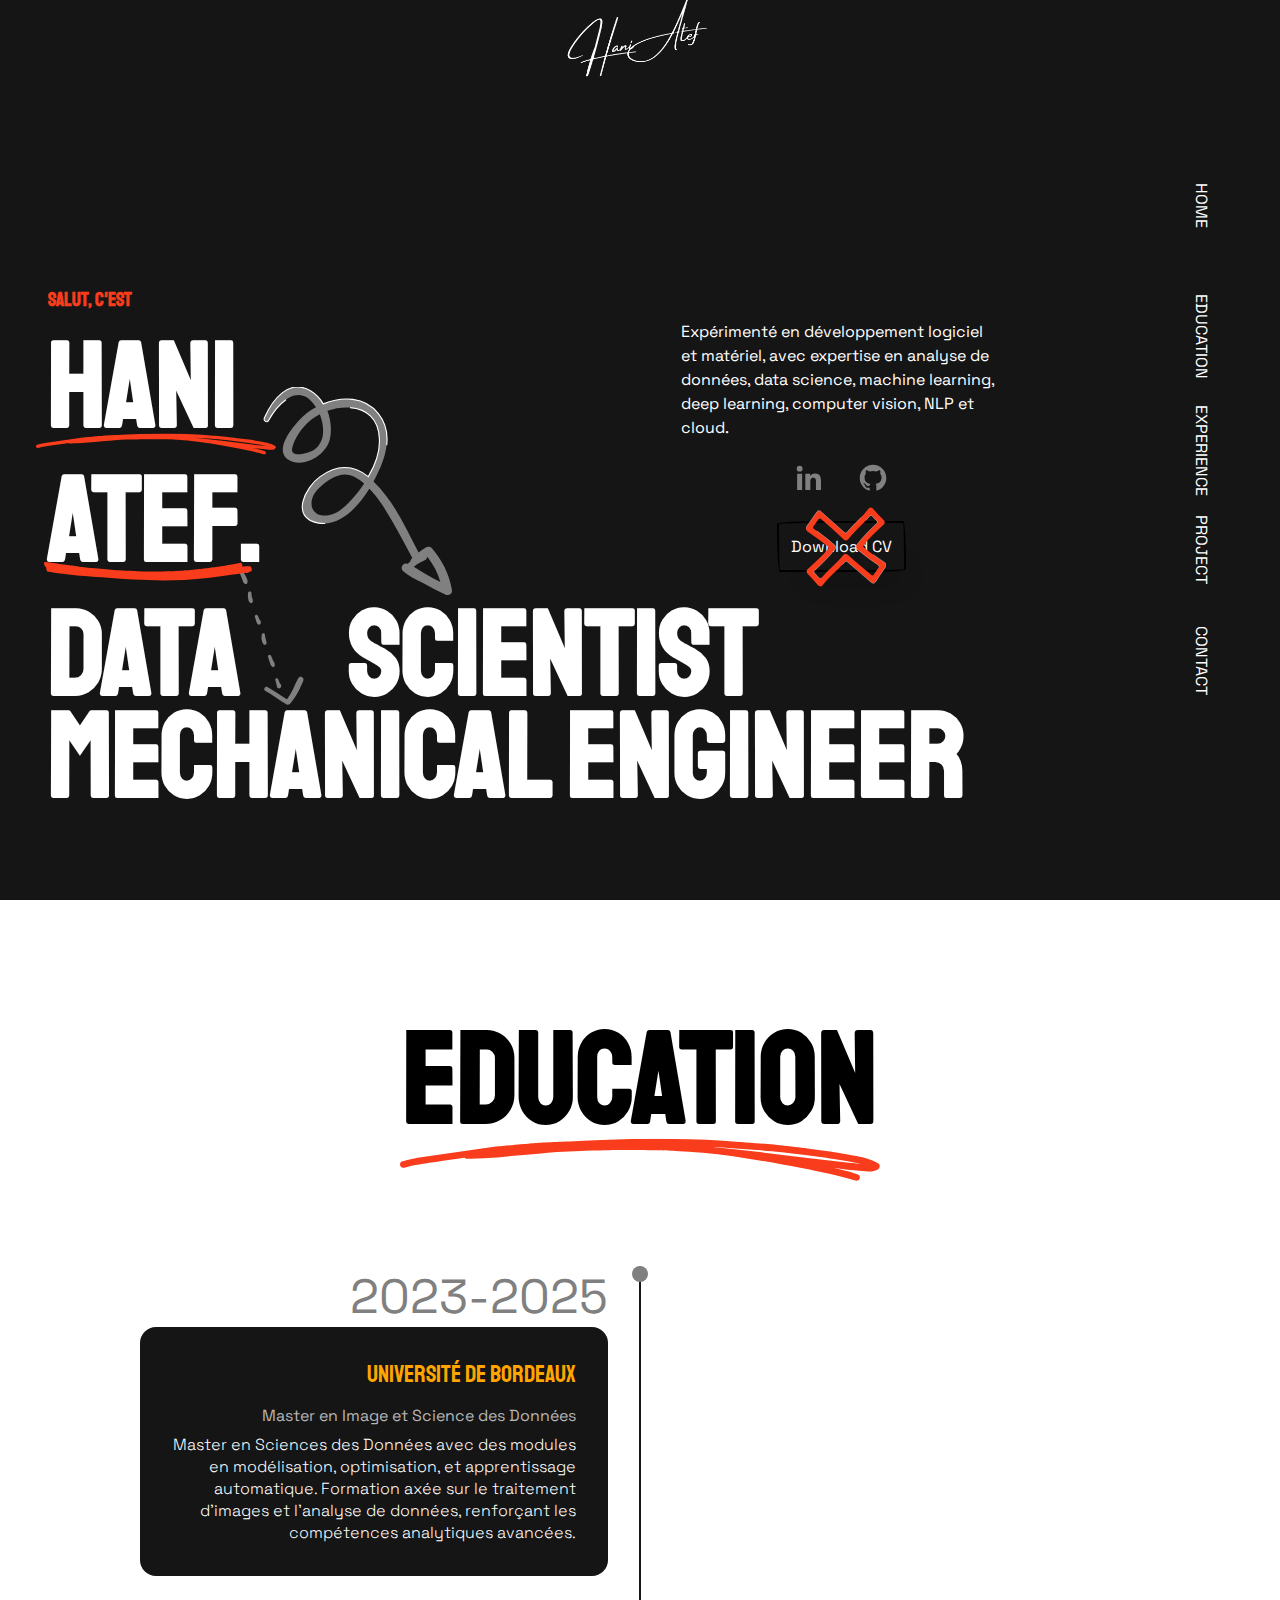
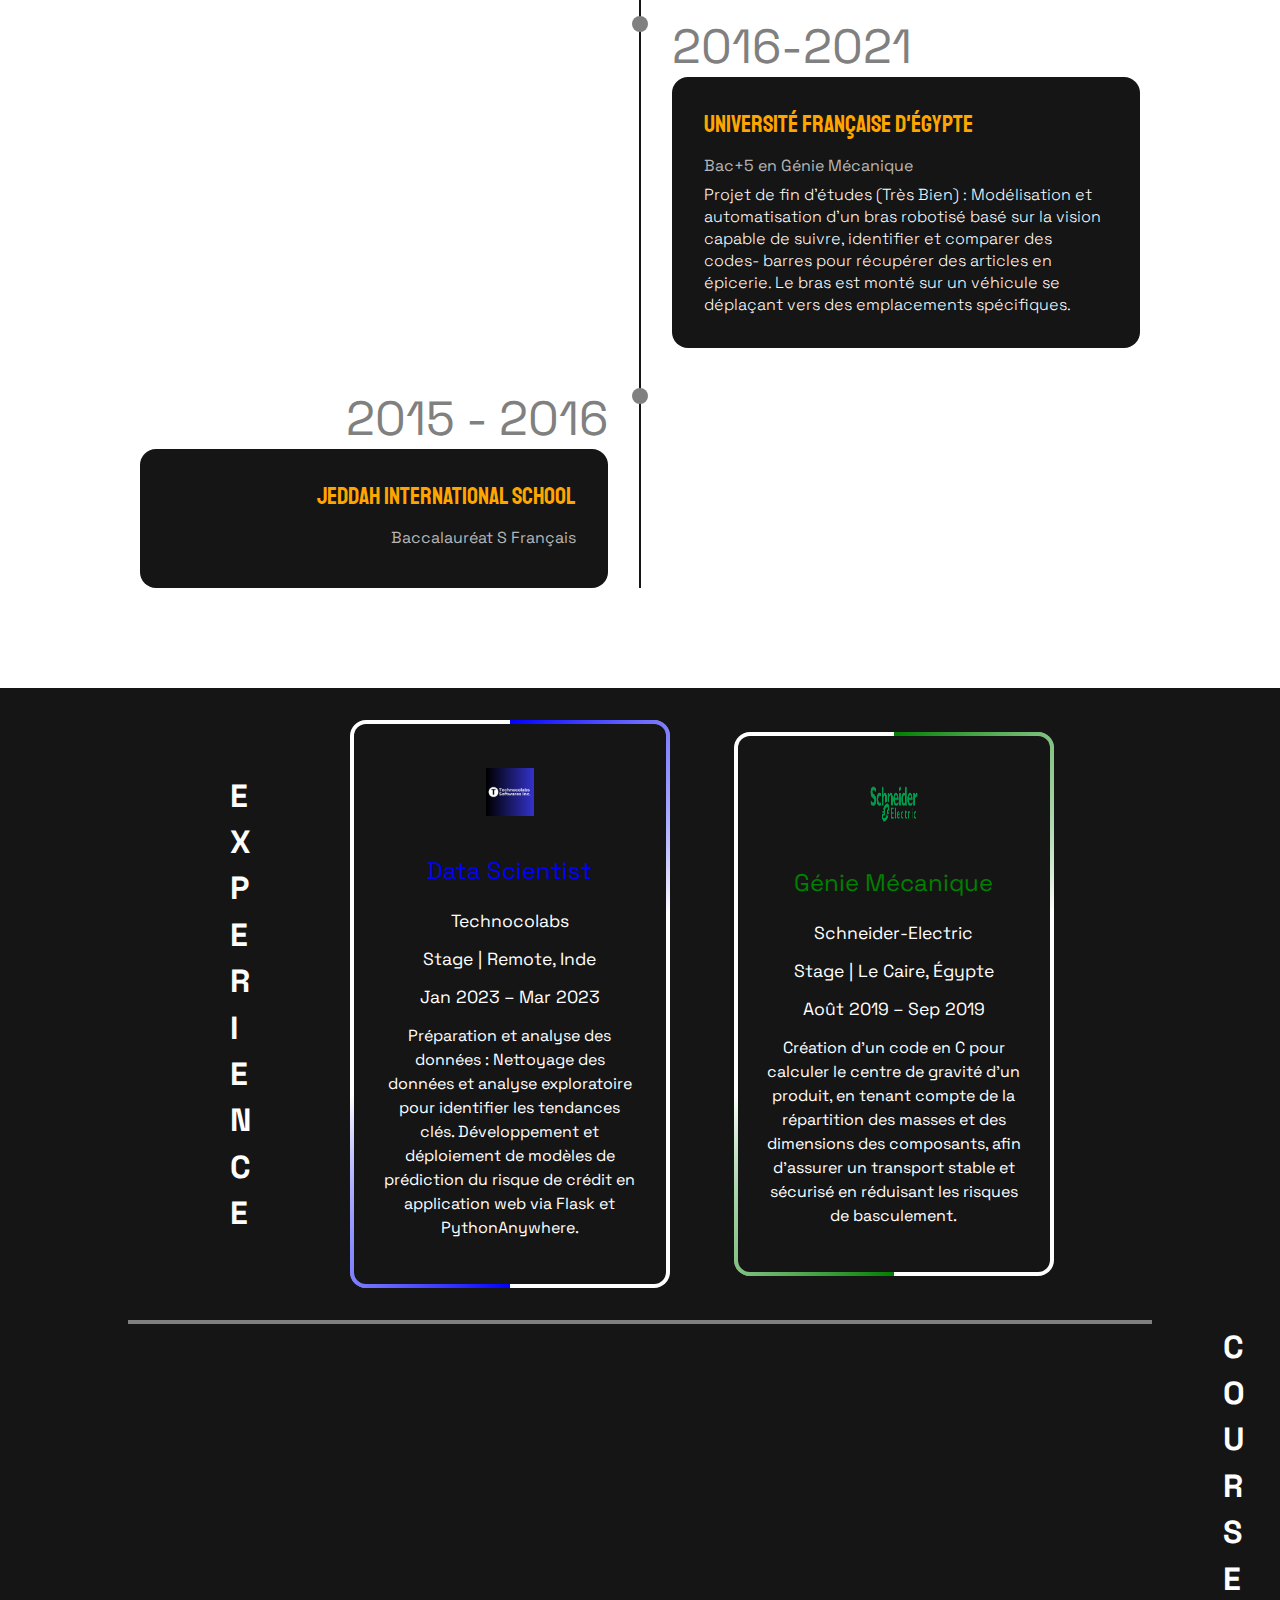
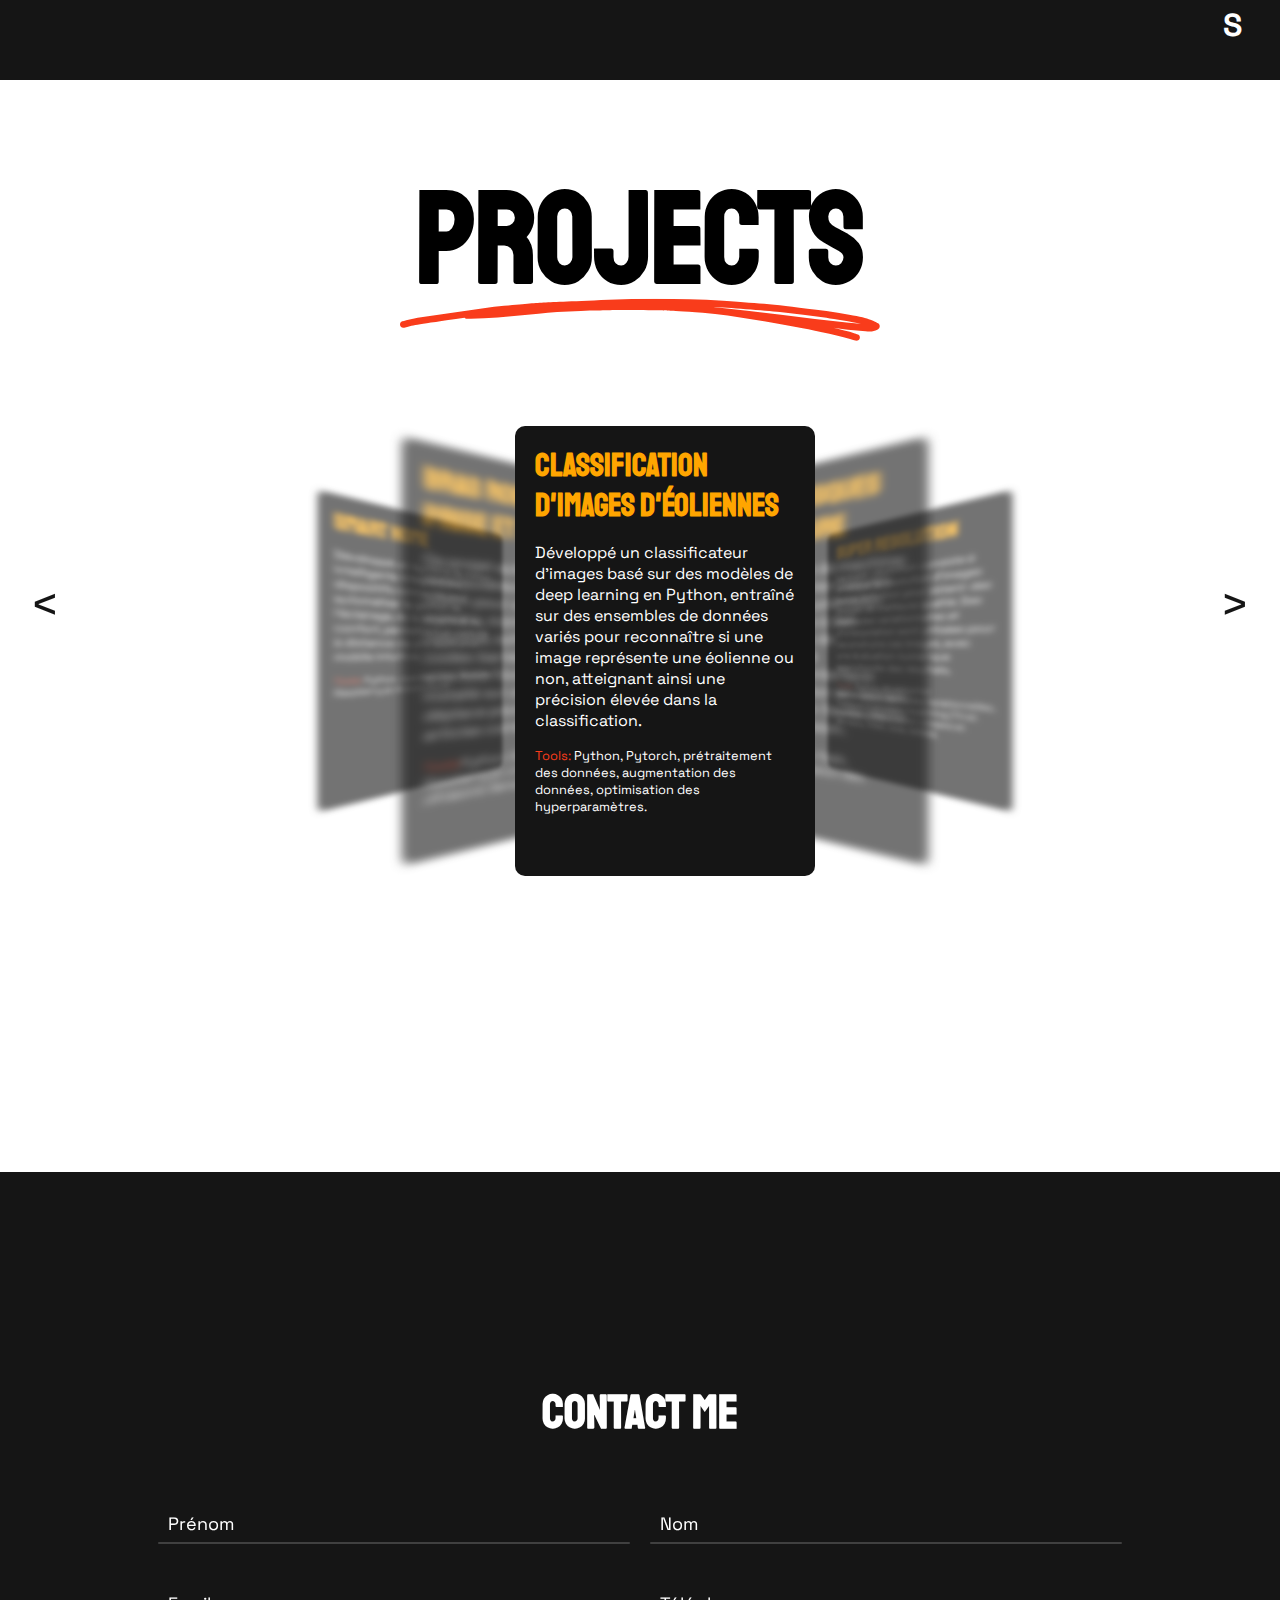
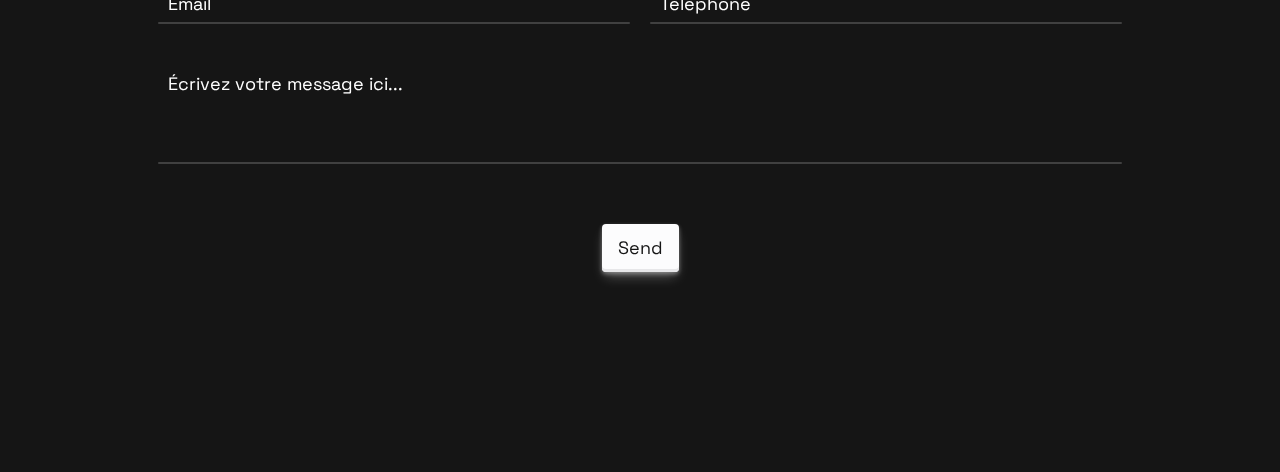
<file: index.html>
<!DOCTYPE html>
<html lang="en">
<head>
    <meta charset="UTF-8">
    <meta name="viewport" content="width=device-width, initial-scale=1.0">
    <title>Hani Atef</title>
    <link rel="stylesheet" href="style.css">
    <link rel="preconnect" href="https://fonts.googleapis.com">
    <link rel="preconnect" href="https://fonts.gstatic.com" crossorigin>
    <link rel="stylesheet" href="https://cdn.jsdelivr.net/npm/swiper@11/swiper-bundle.min.css" />
    <link href="https://fonts.googleapis.com/css2?family=Space+Grotesk:wght@700&family=Staatliches&display=swap" rel="stylesheet">
</head>
<body>
    <section class="landing_page" id="home">
        <img src="assets/file.png" alt="Logo" class="logo">
        <div class="left-titles">
            <!-- <h1 class="title">Hani</h1> -->
            <h3 class="salut">Salut, C'est</h3>
            <div class="content-wrapper">
                <div class="name-container">
                    <h1 class="title_name" id="test">
                        Hani
                        <svg class="arrow" version="1.1" id="Capa_1" xmlns="http://www.w3.org/2000/svg" xmlns:xlink="http://www.w3.org/1999/xlink" 
                            width="800px" height="800px" viewBox="0 0 367.339 367.34"
                            xml:space="preserve">
                        <g>
                            <path d="M337.591,0.932c-13.464,6.12-26.315,12.852-39.168,20.196c-11.628,6.12-25.704,12.24-35.496,21.42
                                c-5.508,4.896,0,15.3,7.344,12.852c0,0,0.612,0,0.612-0.612c1.836,1.224,3.061,2.448,4.896,4.284c0,0.612,0.611,1.836,0.611,2.448
                                c0.612,1.224,1.836,2.448,3.061,3.672c-17.748,33.048-34.272,66.096-55.08,96.696c-6.12,9.18-12.853,17.748-20.808,25.704
                                c-19.584-31.212-51.409-67.32-89.965-60.588c-50.796,9.18-23.256,63.647,3.06,82.008c31.212,22.644,58.14,21.42,85.068,0
                                c12.24,20.808,20.809,44.063,19.584,66.708c-1.836,54.468-50.796,63.647-91.8,49.571c6.12-15.912,7.956-34.271,4.284-50.184
                                c-6.12-28.764-50.184-54.468-75.888-34.272c-25.092,20.196,22.032,71.604,37.332,82.009c4.284,3.06,9.18,6.119,14.076,8.567
                                c-0.612,0.612-0.612,1.225-1.224,1.836c-28.152,44.064-65.484,6.12-82.62-25.092c-2.448-4.896-9.18-0.612-7.344,4.284
                                c14.076,32.436,42.84,70.38,81.396,48.348c9.18-5.508,17.136-13.464,22.644-23.256c33.66,13.464,72.829,13.464,97.308-17.136
                                c29.376-36.72,11.017-84.456-8.567-119.952c0.611-0.612,0.611-0.612,1.224-1.224c34.884-33.66,56.304-81.396,78.336-124.236
                                c4.284,3.06,9.181,6.12,13.464,9.18c3.061,1.836,7.345,1.224,9.792-1.224c17.748-20.808,31.212-45.9,35.496-73.44
                                C351.055,2.768,344.324-2.128,337.591,0.932z M178.471,207.787c-23.256,13.464-46.512-3.06-63.648-18.972
                                c-22.644-20.808-16.524-54.468,18.36-47.735c17.748,3.672,31.824,19.584,43.452,32.436c6.12,6.732,12.241,14.687,17.749,23.255
                                C189.488,201.056,183.979,204.728,178.471,207.787z M116.047,319.171C116.047,319.171,115.435,319.171,116.047,319.171
                                c-16.524-8.567-28.764-20.808-38.556-36.107c-4.284-6.732-7.956-14.076-9.792-22.032c-6.12-20.808,26.928-10.404,35.496-6.12
                                C126.451,267.764,124.615,297.14,116.047,319.171z M306.379,67.028c-0.612,0-0.612-0.612-1.224-0.612
                                c0-1.836-1.225-3.672-3.672-4.896c-4.284-1.836-8.568-4.284-12.853-6.732c-1.836-1.224-5.508-4.896-5.508-3.672
                                c0-0.612-0.612-1.224-1.224-1.224c6.731-3.672,13.464-8.568,20.195-12.24c8.568-4.896,17.748-9.792,26.929-14.688
                                C324.74,38.264,316.784,53.564,306.379,67.028z"/>
                        </g>
                        </svg>

                        <svg class='underline' xmlns='http://www.w3.org/2000/svg' viewBox='0 0 1418 125' fill='#000'><path d='M1412.29 72.17c-11.04-5.78-20.07-14.33-85.46-25.24-22.37-3.63-44.69-7.56-67.07-11.04-167.11-22.06-181.65-21.24-304.94-30.56C888.78 1.39 822.57 1.1 756.44 0c-46.63-.11-93.27 1.56-139.89 2.5C365.5 13.55 452.86 7.68 277.94 23.15 202.57 33.32 127.38 45.01 52.07 55.69c-11.23 2.41-22.63 4.17-33.71 7.22C6.1 66.33 5.64 66.19 3.89 67.79c-7.99 5.78-2.98 20.14 8.72 17.5 33.99-9.47 32.28-8.57 178.06-29.66 4.26 4.48 7.29 3.38 18.42 3.11 13.19-.32 26.38-.53 39.56-1.12 53.51-3.81 106.88-9.62 160.36-13.95 18.41-1.3 36.8-3.12 55.21-4.7 23.21-1.16 46.43-2.29 69.65-3.4 120.28-2.16 85.46-3.13 234.65-1.52 23.42.99 1.57-.18 125.72 6.9 96.61 8.88 200.92 27.94 295.42 46.12 40.87 7.91 116.67 23.2 156.31 36.78 3.81 1.05 8.28-.27 10.51-3.58 3.17-3.72 2.66-9.7-.78-13.13-3.25-3.12-8.14-3.44-12.18-5.08-17.89-5.85-44.19-12.09-63.67-16.56l26.16 3.28c23.02 3.13 46.28 3.92 69.34 6.75 10.8.96 25.43 1.81 34.34-4.39 2.26-1.54 4.86-2.75 6.21-5.27 2.76-4.59 1.13-11.06-3.59-13.68ZM925.4 23.77c37.64 1.4 153.99 10.85 196.64 14.94 45.95 5.51 91.89 11.03 137.76 17.19 24.25 4.77 74.13 11.21 101.72 18.14-11.87-1.15-23.77-1.97-35.65-3.06-133.46-15.9-266.8-33.02-400.47-47.21Z'></path></svg>
                    </h1>
                    <h1 class="title_name" id="test">
                        Atef.
                        <svg class="arrow2" version="1.1" id="Capa_1" xmlns="http://www.w3.org/2000/svg" xmlns:xlink="http://www.w3.org/1999/xlink" 
                        width="800px" height="800px" viewBox="0 0 339.193 339.193"
                        xml:space="preserve">
                        <g>
                            <g>
                                <path d="M170.71,303.132c-1.836-2.448-4.896-2.448-6.732,0c-3.06,3.672-1.836,7.956-1.836,12.853
                                    c0,6.12-0.612,12.239-1.836,18.359c-1.224,4.896,6.12,6.732,7.956,2.448c1.837-4.896,3.061-10.404,3.673-15.912
                                    C172.547,314.76,174.383,308.028,170.71,303.132z"/>
                                <path d="M171.322,277.428c-1.224-3.672-1.836-6.731-2.449-10.403c0-1.836,0.612-3.672,0-5.509
                                    c-0.612-1.836-0.612-3.06-1.835-4.896c-1.224-2.448-5.508-2.448-6.732,0c-1.836,4.284-1.836,7.344-0.612,11.628
                                    s1.836,7.956,4.284,12.24C166.426,284.16,172.547,281.712,171.322,277.428z"/>
                                <path d="M167.038,202.152c-1.224-1.836-4.284-1.836-6.12,0c-2.448,3.06-1.836,5.508-1.836,9.18s0.612,6.732,0.612,10.404
                                    c0.612,4.896,7.344,4.896,7.344,0c0-3.061,0.612-6.12,0.612-9.181C168.874,208.884,170.099,205.824,167.038,202.152z"/>
                                <path d="M167.65,174.612c-2.448-6.732-1.224-13.464-3.06-20.196c-1.224-3.672-6.732-3.672-7.956,0
                                    c-2.448,7.344,0,15.912,4.284,22.645C162.754,180.732,168.874,178.284,167.65,174.612z"/>
                                <path d="M163.366,96.276c-1.224-1.224-3.672-1.224-4.896,0c-3.672,3.672-2.448,8.568-2.448,13.464c0,4.284,0,9.18,0.612,13.464
                                    c0.612,3.672,6.732,3.672,7.344,0c0.612-4.284,0.612-7.956,0.612-12.24C165.814,106.068,167.038,100.56,163.366,96.276z"/>
                                <path d="M157.246,43.644c-3.672,0-6.12,3.672-4.896,6.732c1.224,4.896,1.224,11.016,1.836,15.912c0.612,3.06,6.12,3.06,6.732,0
                                    c0.612-5.508,0-11.016,1.836-15.912C163.366,47.316,160.918,43.644,157.246,43.644z"/>
                                <path d="M215.387,41.196c-14.076-15.3-29.376-30.6-48.349-40.392c-2.448-1.224-5.508-1.224-7.344,1.224
                                    c-12.852,15.3-22.644,32.436-36.108,47.124c-4.896,4.896,3.06,12.24,7.344,7.344c12.24-13.464,21.42-29.376,33.66-42.84
                                    c15.912,9.792,26.929,23.868,41.005,36.72C212.326,56.496,220.895,47.316,215.387,41.196z"/>
                            </g>
                        </g>
                        </svg>
                    
                        <svg class= 'underline2' xmlns='http://www.w3.org/2000/svg' viewBox='0 0 1576 141' fill='#000'><path d='M153.58 20.56c54.61 7.77 11.57 2.06 114.89 15.59 13.33 1.74 90.26 10.48 91.36 10.58 134.57 12.96 190.69 18.5 388.54 25.15 129.22 1.29 93.08 1.1 154.55.57 81.39-.71 59.62-.04 125.55-4.57 63.95-4.4 45.79-3.03 63.95-4.82 122.74-12.1 74.45-6.7 196.81-22.16.11-.01 87.68-12.88 144.71-23.82l59.43-11.39c1.85-.35 3.34 1.62 4.26 2.89 5.62 7.81 7.57 23.36 5.18 27.51 24.07-1.73 36.84-3.04 53.78-2.26 2.94.14 5.88.72 8.79 1.14 7.63 2.7 13.25 29.31 8.37 33.57a11.5 11.5 0 0 1-6.34 3.04 61.01 61.01 0 0 1-21.5 10.23c-4.78 1.12-7.26 1.09-26.8 2.32-26.15 1.64-20.08 2.59-70.36 10.41-124.17 19.35-260.96 36.26-386.48 42.12-203.77 9.49-418.63-.99-621.76-19.77C188.84 102.05 36.15 75.18 30.07 74.7a10.51 10.51 0 0 1-4.75-1.64c-1.91-1.23-3.06-3.52-4.14-5.42-5.56-9.8-6.47-22.79-4.73-27.16-2.45-1.29-4.88-2.65-7.33-3.91C4.2 34.06-2.72 12.7 1.11 4.47c.85-1.32 1.61-2.4 2.71-3.52C4.57.19 5.83 0 6.95 0c7.42 0 128.62 17.94 146.63 20.56Z'></path></svg>
                    </h1>
                </div>

                <!-- New section with paragraph, button, and icons -->
                <div class="additional-info">
                    <p class="description">
                        Expérimenté en développement logiciel et matériel, avec expertise en analyse de données, data science, machine learning, deep learning, computer vision, NLP et cloud.
                    <div class="social-icons">
                        <a href="https://www.linkedin.com/in/hani-atef/" target="_blank" class="social-icon">
                            <svg class="icon" xmlns="http://www.w3.org/2000/svg" width="24" height="24" viewBox="0 0 24 24"><circle cx="4.983" cy="5.009" r="2.188"/><path d="M9.237 8.855v12.139h3.769v-6.003c0-1.584.298-3.118 2.262-3.118 1.937 0 1.961 1.811 1.961 3.218v5.904H21v-6.657c0-3.27-.704-5.783-4.526-5.783-1.835 0-3.065 1.007-3.568 1.96h-.051v-1.66H9.237zm-6.142 0H6.87v12.139H3.095z"/></svg>
                        </a>
                        <a href="https://github.com/HaniiAtef" target="_blank" class="social-icon">
                            <svg class = 'icon' xmlns="http://www.w3.org/2000/svg" width="24" height="24" viewBox="0 0 24 24"><path fill-rule="evenodd" clip-rule="evenodd" d="M12.026 2c-5.509 0-9.974 4.465-9.974 9.974 0 4.406 2.857 8.145 6.821 9.465.499.09.679-.217.679-.481 0-.237-.008-.865-.011-1.696-2.775.602-3.361-1.338-3.361-1.338-.452-1.152-1.107-1.459-1.107-1.459-.905-.619.069-.605.069-.605 1.002.07 1.527 1.028 1.527 1.028.89 1.524 2.336 1.084 2.902.829.091-.645.351-1.085.635-1.334-2.214-.251-4.542-1.107-4.542-4.93 0-1.087.389-1.979 1.024-2.675-.101-.253-.446-1.268.099-2.64 0 0 .837-.269 2.742 1.021a9.582 9.582 0 0 1 2.496-.336 9.554 9.554 0 0 1 2.496.336c1.906-1.291 2.742-1.021 2.742-1.021.545 1.372.203 2.387.099 2.64.64.696 1.024 1.587 1.024 2.675 0 3.833-2.33 4.675-4.552 4.922.355.308.675.916.675 1.846 0 1.334-.012 2.41-.012 2.737 0 .267.178.577.687.479C19.146 20.115 22 16.379 22 11.974 22 6.465 17.535 2 12.026 2z"/></svg>
                        </a>
                    </div>
                    <button class="cv-btn" onclick= "downloadCV()">Download CV
                        <svg class="cross_btn" version="1.1" id="Capa_1" xmlns="http://www.w3.org/2000/svg" xmlns:xlink="http://www.w3.org/1999/xlink" 
                            width="800px" height="800px" viewBox="0 0 465.519 465.519"
                            xml:space="preserve">
                        <g>
                            <g>
                                <path d="M455.175,69.675c-23.979-19.573-46.104-40.883-68.771-61.703c-6.159-5.657-13.67-5.527-19.474-2.432
                                    c-5.062,2.702-10.496,10.59-14.335,14.866c-33.85,37.62-68.659,74.362-107.531,107.6c-4.362,3.732-11.058,3.225-14.815-1.117
                                    c-32.847-37.942-61.629-78.543-89.593-119.649c-3.776-5.548-9.456-7.571-14.97-7.196c-5.735,0.388-11.56,3.633-13.604,4.565
                                    c-1.19,0.536-2.356,1.222-3.488,2.08C84.231,25.146,58.861,42.376,33.418,59.55c-0.381,0.254-0.729,0.53-1.056,0.808
                                    c-0.562,0.477-5.553,2.968-8.501,7.896c-3.194,5.337-3.48,12.22,1.933,18.093c41.588,45.092,80.755,92,122.176,137.217
                                    c3.88,4.232,3.438,10.593-0.924,14.325c-47.642,40.775-86.709,89.402-137.9,126.832c-3.006,2.199-4.738,4.697-5.461,7.257
                                    c-1.386,4.921,1.265,11.542,2.773,14.213c0.82,1.458,1.995,2.874,3.582,4.215c23.583,19.972,45.286,41.645,67.524,62.83
                                    c6.053,5.769,13.574,5.758,19.438,2.752c5.106-2.62,10.679-10.404,14.602-14.599c34.599-37.064,70.134-73.23,109.674-105.83
                                    c4.43-3.656,11.1-3.032,14.782,1.386c32.093,38.481,60.057,79.552,87.209,121.109c3.666,5.606,9.308,7.724,14.832,7.439
                                    c5.738-0.294,11.619-3.442,13.69-4.337c1.193-0.522,2.377-1.183,3.524-2.021c24.725-18.058,50.435-34.855,76.215-51.607
                                    c0.381-0.254,0.736-0.518,1.077-0.792c0.563-0.468,5.591-2.874,8.638-7.739c3.306-5.281,3.732-12.167-1.574-18.134
                                    c-41.132-46.27-79.755-94.354-120.76-140.71c-3.809-4.302-3.347-10.771,0.965-14.566c47.438-41.792,85.787-91.612,136.699-130.242
                                    c2.966-2.25,4.651-4.778,5.316-7.346c1.29-4.94-1.498-11.514-3.057-14.165C457.988,72.395,456.79,70.996,455.175,69.675z
                                    M413.083,89.507c-46.936,40.398-84.594,89.073-133.281,127.988c-2.112,1.696-3.55,3.526-4.408,5.413
                                    c-1.609,3.542-1.812,10.191-0.726,14.035c0.594,2.118,1.747,4.215,3.564,6.221c40.771,44.772,78.633,91.658,118.165,137.339
                                    c3.763,4.342,2.925,10.396-1.869,13.543c-14.355,9.436-28.619,18.981-42.675,28.782c-4.713,3.285-11.075,2.098-14.27-2.676
                                    c-25.248-37.771-51.709-74.758-81.466-109.705c-3.723-4.372-8.557-12.558-13.299-15.797c-5.947-4.058-14.485-5.18-21.754,0.314
                                    c-46.207,34.906-86.562,75.007-125.52,116.433c-3.936,4.189-10.461,4.353-14.607,0.381c-9.478-9.095-19.009-18.144-28.764-26.994
                                    c-4.248-3.854-4.083-9.821,0.338-13.487c47.735-39.618,86.348-87.661,135.8-125.767c1.975-1.518,3.369-3.168,4.283-4.88
                                    c1.706-3.184,2.163-9.579,0.982-13.302c-0.655-2.049-1.831-4.077-3.638-5.994c-41.657-44.095-80.438-90.348-120.866-135.369
                                    c-3.839-4.273-3.115-10.336,1.627-13.576c14.16-9.666,28.224-19.438,42.071-29.467c4.654-3.369,11.04-2.298,14.32,2.417
                                    c25.994,37.351,53.189,73.905,83.647,108.359c3.801,4.306,8.788,12.393,13.581,15.554c6.022,3.968,14.594,4.951,21.754-0.66
                                    c45.503-35.66,85.051-76.424,123.176-118.484c3.859-4.253,10.385-4.545,14.604-0.646c9.658,8.945,19.383,17.837,29.311,26.525
                                    C417.496,79.793,417.445,85.757,413.083,89.507z"/>
                            </g>
                        </g>
                        </svg>
                    </button>
                </div>
            </div>
            <!-- End of new section -->
            
            <h1 class="title">Data&nbsp;&nbsp;&nbsp;&nbsp;&nbsp;&nbsp;Scientist</h1>

            <h1 class="title" id="test">
                Mechanical Engineer
                <!-- <svg class="scroll_down" version="1.1" id="Capa_1" xmlns="http://www.w3.org/2000/svg" xmlns:xlink="http://www.w3.org/1999/xlink" 
                    width="800px" height="800px" viewBox="0 0 403.963 403.963"
                    xml:space="preserve">
                <g>
                    <path d="M399.908,160.269c-31.824-15.3-64.26-28.152-89.964-52.632c-5.508-4.896-12.24-1.224-12.853,5.508
                        c-1.836,15.3-2.448,29.988-2.448,44.676c-29.375-9.18-69.155-3.06-97.308-5.508c-59.976-4.284-119.952-17.748-179.928-15.912
                        c-5.508,0-9.792,6.732-6.732,11.628c15.912,23.868,36.108,43.452,55.08,64.26c-20.196,25.093-44.064,45.9-63.648,71.604
                        c-4.284,5.508-1.836,13.464,5.508,14.076c103.428,7.956,194.616-64.872,293.76-82.009c-1.836,18.36-1.224,36.721-0.612,55.08
                        c0,6.12,7.956,9.792,12.853,5.509c33.048-33.049,63.647-67.32,89.964-105.876C404.804,167.001,402.968,162.105,399.908,160.269z
                        M23.528,282.668c17.136-20.195,35.496-40.392,48.96-63.035c3.672,0.611,7.956-3.673,5.508-7.956
                        c-14.076-20.809-31.212-39.168-46.512-59.364c47.736,0.612,94.86,9.18,142.596,14.076c43.452,4.896,89.352,7.344,133.416,8.568
                        c5.508,0,7.344-7.344,3.06-10.404c-0.611-0.612-1.224-0.612-1.836-1.224c0-12.24,0.612-24.48,1.836-36.108
                        c22.645,17.748,48.349,29.376,74.664,41.616c-21.42,29.988-45.288,57.528-70.38,83.844c-0.612-15.301-1.836-30.601-1.224-45.9
                        c0-3.672-3.061-5.508-6.12-5.508c-1.224-1.836-3.06-3.06-6.12-2.448C204.68,209.841,120.836,281.445,23.528,282.668z"/>
                </g>
                </svg> -->
            </h1>
        </div>

        <div class="right-nav">
            <nav>
                <a href="#home" class="nav-link" id="test">
                    Home
                    <!-- <svg class="cross" version="1.1" id="Capa_1" xmlns="http://www.w3.org/2000/svg" xmlns:xlink="http://www.w3.org/1999/xlink" 
                        width="800px" height="800px" viewBox="0 0 465.519 465.519"
                        xml:space="preserve">
                    <g>
                        <g>
                            <path d="M455.175,69.675c-23.979-19.573-46.104-40.883-68.771-61.703c-6.159-5.657-13.67-5.527-19.474-2.432
                                c-5.062,2.702-10.496,10.59-14.335,14.866c-33.85,37.62-68.659,74.362-107.531,107.6c-4.362,3.732-11.058,3.225-14.815-1.117
                                c-32.847-37.942-61.629-78.543-89.593-119.649c-3.776-5.548-9.456-7.571-14.97-7.196c-5.735,0.388-11.56,3.633-13.604,4.565
                                c-1.19,0.536-2.356,1.222-3.488,2.08C84.231,25.146,58.861,42.376,33.418,59.55c-0.381,0.254-0.729,0.53-1.056,0.808
                                c-0.562,0.477-5.553,2.968-8.501,7.896c-3.194,5.337-3.48,12.22,1.933,18.093c41.588,45.092,80.755,92,122.176,137.217
                                c3.88,4.232,3.438,10.593-0.924,14.325c-47.642,40.775-86.709,89.402-137.9,126.832c-3.006,2.199-4.738,4.697-5.461,7.257
                                c-1.386,4.921,1.265,11.542,2.773,14.213c0.82,1.458,1.995,2.874,3.582,4.215c23.583,19.972,45.286,41.645,67.524,62.83
                                c6.053,5.769,13.574,5.758,19.438,2.752c5.106-2.62,10.679-10.404,14.602-14.599c34.599-37.064,70.134-73.23,109.674-105.83
                                c4.43-3.656,11.1-3.032,14.782,1.386c32.093,38.481,60.057,79.552,87.209,121.109c3.666,5.606,9.308,7.724,14.832,7.439
                                c5.738-0.294,11.619-3.442,13.69-4.337c1.193-0.522,2.377-1.183,3.524-2.021c24.725-18.058,50.435-34.855,76.215-51.607
                                c0.381-0.254,0.736-0.518,1.077-0.792c0.563-0.468,5.591-2.874,8.638-7.739c3.306-5.281,3.732-12.167-1.574-18.134
                                c-41.132-46.27-79.755-94.354-120.76-140.71c-3.809-4.302-3.347-10.771,0.965-14.566c47.438-41.792,85.787-91.612,136.699-130.242
                                c2.966-2.25,4.651-4.778,5.316-7.346c1.29-4.94-1.498-11.514-3.057-14.165C457.988,72.395,456.79,70.996,455.175,69.675z
                                M413.083,89.507c-46.936,40.398-84.594,89.073-133.281,127.988c-2.112,1.696-3.55,3.526-4.408,5.413
                                c-1.609,3.542-1.812,10.191-0.726,14.035c0.594,2.118,1.747,4.215,3.564,6.221c40.771,44.772,78.633,91.658,118.165,137.339
                                c3.763,4.342,2.925,10.396-1.869,13.543c-14.355,9.436-28.619,18.981-42.675,28.782c-4.713,3.285-11.075,2.098-14.27-2.676
                                c-25.248-37.771-51.709-74.758-81.466-109.705c-3.723-4.372-8.557-12.558-13.299-15.797c-5.947-4.058-14.485-5.18-21.754,0.314
                                c-46.207,34.906-86.562,75.007-125.52,116.433c-3.936,4.189-10.461,4.353-14.607,0.381c-9.478-9.095-19.009-18.144-28.764-26.994
                                c-4.248-3.854-4.083-9.821,0.338-13.487c47.735-39.618,86.348-87.661,135.8-125.767c1.975-1.518,3.369-3.168,4.283-4.88
                                c1.706-3.184,2.163-9.579,0.982-13.302c-0.655-2.049-1.831-4.077-3.638-5.994c-41.657-44.095-80.438-90.348-120.866-135.369
                                c-3.839-4.273-3.115-10.336,1.627-13.576c14.16-9.666,28.224-19.438,42.071-29.467c4.654-3.369,11.04-2.298,14.32,2.417
                                c25.994,37.351,53.189,73.905,83.647,108.359c3.801,4.306,8.788,12.393,13.581,15.554c6.022,3.968,14.594,4.951,21.754-0.66
                                c45.503-35.66,85.051-76.424,123.176-118.484c3.859-4.253,10.385-4.545,14.604-0.646c9.658,8.945,19.383,17.837,29.311,26.525
                                C417.496,79.793,417.445,85.757,413.083,89.507z"/>
                        </g>
                    </g>
                    </svg> -->
                </a>
                <a href="#education" class="nav-link">Education</a>
                <a href="#experience" class="nav-link">Experience</a>
                <a href="#project" class="nav-link">Project</a>
                <a href="#contact" class="nav-link">Contact</a>
            </nav>
        </div>
    </section>

    <!-- EDUCATION SECTION -->

    <section class="timeline-section" id="education">
        <h1 class="edu_title">
            Education
            <svg class='underline_edu' xmlns='http://www.w3.org/2000/svg' viewBox='0 0 1418 125'><path d='M1412.29 72.17c-11.04-5.78-20.07-14.33-85.46-25.24-22.37-3.63-44.69-7.56-67.07-11.04-167.11-22.06-181.65-21.24-304.94-30.56C888.78 1.39 822.57 1.1 756.44 0c-46.63-.11-93.27 1.56-139.89 2.5C365.5 13.55 452.86 7.68 277.94 23.15 202.57 33.32 127.38 45.01 52.07 55.69c-11.23 2.41-22.63 4.17-33.71 7.22C6.1 66.33 5.64 66.19 3.89 67.79c-7.99 5.78-2.98 20.14 8.72 17.5 33.99-9.47 32.28-8.57 178.06-29.66 4.26 4.48 7.29 3.38 18.42 3.11 13.19-.32 26.38-.53 39.56-1.12 53.51-3.81 106.88-9.62 160.36-13.95 18.41-1.3 36.8-3.12 55.21-4.7 23.21-1.16 46.43-2.29 69.65-3.4 120.28-2.16 85.46-3.13 234.65-1.52 23.42.99 1.57-.18 125.72 6.9 96.61 8.88 200.92 27.94 295.42 46.12 40.87 7.91 116.67 23.2 156.31 36.78 3.81 1.05 8.28-.27 10.51-3.58 3.17-3.72 2.66-9.7-.78-13.13-3.25-3.12-8.14-3.44-12.18-5.08-17.89-5.85-44.19-12.09-63.67-16.56l26.16 3.28c23.02 3.13 46.28 3.92 69.34 6.75 10.8.96 25.43 1.81 34.34-4.39 2.26-1.54 4.86-2.75 6.21-5.27 2.76-4.59 1.13-11.06-3.59-13.68ZM925.4 23.77c37.64 1.4 153.99 10.85 196.64 14.94 45.95 5.51 91.89 11.03 137.76 17.19 24.25 4.77 74.13 11.21 101.72 18.14-11.87-1.15-23.77-1.97-35.65-3.06-133.46-15.9-266.8-33.02-400.47-47.21Z'></path></svg>
        </h1>

    
        <div class="timeline-items">

            <div class="timeline-item">
                <div class="timeline-dot"></div>
                <div class="timeline-date">2023-2025</div>
                <div class="timeline-content">
                    <h3>UNIVERSITÉ DE BORDEAUX</h3>
                    <p class="master_name">Master en Image et Science des Données</p>
                    <p class="con_master">Master en Sciences des Données avec des modules en modélisation, optimisation, et apprentissage automatique. Formation axée sur le traitement d’images et l’analyse de données, renforçant les compétences analytiques avancées.</p>
                </div>
            </div>

            <div class="timeline-item">
                <div class="timeline-dot"></div>
                <div class="timeline-date">2016-2021</div>
                <div class="timeline-content">
                    <h3>UNIVERSITÉ FRANÇAISE D'ÉGYPTE</h3>
                    <p class="master_name">Bac+5 en Génie Mécanique</p>
                    <p class="con_master">Projet de fin d’études (Très Bien) : Modélisation et
                        automatisation d'un bras robotisé basé sur la vision
                        capable de suivre, identifier et comparer des codes-
                        barres pour récupérer des articles en épicerie. Le bras
                        est monté sur un véhicule se déplaçant vers des
                        emplacements spécifiques.</p>
                </div>
            </div>

            <div class="timeline-item">
                <div class="timeline-dot"></div>
                <div class="timeline-date">2015 - 2016</div>
                <div class="timeline-content">
                    <h3>JEDDAH INTERNATIONAL SCHOOL</h3>
                    <p class="master_name">Baccalauréat S Français</p>
                </div>
            </div>

        </div>
    </section>

    <!-- COURSE / EXP SECTION -->

    <section class="exp-container" id="experience">
        <div class="exp_left">
            <div class="experience-section">
                <h1 class="experience_title">
                    <span>E</span>
                    <span>X</span>
                    <span>P</span>
                    <span>E</span>
                    <span>R</span>
                    <span>I</span>
                    <span>E</span>
                    <span>N</span>
                    <span>C</span>
                    <span>E</span>
                </h1>
            </div>
            <div class="con_2">
                <div class="card_2">
                    <img src="assets/Technocolabs.png" alt="">
                    <div class="title_2">Data Scientist</div>
                    <div class="date_2">Technocolabs</div>
                    <div class="date_2">Stage | Remote, Inde</div>
                    <div class="date_2">Jan 2023 – Mar 2023</div>
                    <div class="detail_2">
                        Préparation et analyse des données : Nettoyage des données et analyse exploratoire pour identifier les tendances clés. Développement et déploiement de modèles de prédiction du risque de crédit en application web via Flask et PythonAnywhere.
                    </div>
                </div>

                <div class="card_1">
                    <img src="assets/Schneider-Electric.png" alt="">
                    <div class="title_1">Génie Mécanique</div>
                    <div class="date_1">Schneider-Electric</div>
                    <div class="date_1">Stage | Le Caire, Égypte</div>
                    <div class="date_1">Août 2019 – Sep 2019</div>
                    <div class="detail_1">
                        Création d'un code en C pour calculer le centre de gravité d'un produit, en tenant compte de la répartition des masses et des dimensions des composants, afin d’assurer un transport stable et sécurisé en réduisant les risques de basculement.
                    </div>
                </div>
            </div>
        </div>

        <div class="separator-line"></div>

        <div class="right-column">
            <div class="cards_roll">
                <div class="wrapper">
                    <div class="card">
                        <div class="content">
                            <div class="img"><img src="assets/microsoft.png" alt=""></div>
                            <div class="details">
                                <span class="name">Microsoft</span>
                                <p>Azure Data Scientist Associate DP-100</p>
                            </div>
                        </div>
                        <p>Mar 2023</p>
                    </div>

                    <div class="card">
                        <div class="content">
                            <div class="img"><img src="assets/microsoft.png" alt=""></div>
                            <div class="details">
                                <span class="name">Microsoft</span>
                                <p>Azure Administrator Associate AZ-104</p>
                            </div>
                        </div>
                        <p>Feb 2023</p>
                    </div>

                    <div class="card">
                        <div class="content">
                            <div class="img"><img src="assets/ericsson.png" alt=""></div>
                            <div class="details">
                                <span class="name">Ericsson</span>
                                <p>Secure Intelligence <p>
                            </div>
                        </div>
                        <p>Jan 2023 – Feb 2023</p>
                    </div>


                    <div class="card">
                        <div class="content">
                            <div class="img"><img src="assets/ericsson.png" alt=""></div>
                            <div class="details">
                                <span class="name">Ericsson</span>
                                <p>AI Deployment – Algorithms, Platforms, and Technology</p>
                            </div>
                        </div>
                        <p>Jan 2023 – Feb 2023</p>
                    </div>



                    <div class="card">
                        <div class="content">
                            <div class="img"><img src="assets/ericsson.png" alt=""></div>
                            <div class="details">
                                <span class="name">Ericsson</span>
                                <p>The Quantum Era – Meet Quantum Computing and Intelligence</p>
                            </div>
                        </div>
                        <p>Jan 2023 – Feb 2023</p>
                    </div>


                    <div class="card">
                        <div class="content">
                            <div class="img"><img src="assets/microsoft.png" alt=""></div>
                            <div class="details">
                                <span class="name">Microsoft</span>
                                <p> Azure Fundamentals AZ-900</p>
                            </div>
                        </div>
                        <p>Jan 2023</p>
                    </div>


                    <div class="card">
                        <div class="content">
                            <div class="img"><img src="assets/udacity-icon.png" alt=""></div>
                            <div class="details">
                                <span class="name">Udacity</span>
                                <p>Machine Learning Nanodegree</p>
                            </div>
                        </div>
                        <p>Jun 2022 – Jul 2022</p>
                    </div>


                    <div class="card">
                        <div class="content">
                            <div class="img"><img src="assets/udacity-icon.png" alt=""></div>
                            <div class="details">
                                <span class="name">Udacity</span>
                                <p>Advance Data Analysis Nanodegree</p>
                            </div>
                        </div>
                        <p>Jan 2022 – Apr 2022</p>
                    </div>

                    <div class="card">
                        <div class="content">
                            <div class="img"><img src="assets/Amit logo.PNG" alt=""></div>
                            <div class="details">
                                <span class="name">Amit</span>
                                <p>Amit Master Machine Learning & AI Diploma</p>
                            </div>
                        </div>
                        <p>Oct 2021 – May 2022</p>
                    </div>

            
                    <div class="card">
                        <div class="content">
                            <div class="img"><img src="assets/ibm.png" alt=""></div>
                            <div class="details">
                                <span class="name">IBM</span>
                                <p>IBM Python for Data Science, AI & Development</p>
                            </div>
                        </div>
                        <p>Apr 2022 – May 2022.</p>
                    </div>

                    <div class="card">
                        <div class="content">
                            <div class="img"><img src="assets/google.png" alt=""></div>
                            <div class="details">
                                <span class="name">Google</span>
                                <p>Ask Questions to Make Data-Driven Decisions</p>
                            </div>
                        </div>
                        <p>Apr 2022 – May 2022</p>
                    </div>
                    
                    <div class="card">
                        <div class="content">
                            <div class="img"><img src="assets/udacity-icon.png" alt=""></div>
                            <div class="details">
                                <span class="name">Udacity</span>
                                <p>Professional Data Analysis Nanodegree</p>
                            </div>
                        </div>
                        <p>Oct 2021 – Dec 2021</p>
                    </div>

                    
                </div>
            </div>
            <div class="courses-section">
                <h1 class="courses_title">
                    <span>C</span>
                    <span>O</span>
                    <span>U</span>
                    <span>R</span>
                    <span>S</span>
                    <span>E</span>
                    <span>S</span>
                </h1>
            </div>
        </div>
    </section>



    <!-- PROJECT SECTION  -->

    <section class="project_section" id="project">
        <h1 class="edu_title" id="project_title">
            Projects
            <svg class='underline_edu' xmlns='http://www.w3.org/2000/svg' viewBox='0 0 1418 125'><path d='M1412.29 72.17c-11.04-5.78-20.07-14.33-85.46-25.24-22.37-3.63-44.69-7.56-67.07-11.04-167.11-22.06-181.65-21.24-304.94-30.56C888.78 1.39 822.57 1.1 756.44 0c-46.63-.11-93.27 1.56-139.89 2.5C365.5 13.55 452.86 7.68 277.94 23.15 202.57 33.32 127.38 45.01 52.07 55.69c-11.23 2.41-22.63 4.17-33.71 7.22C6.1 66.33 5.64 66.19 3.89 67.79c-7.99 5.78-2.98 20.14 8.72 17.5 33.99-9.47 32.28-8.57 178.06-29.66 4.26 4.48 7.29 3.38 18.42 3.11 13.19-.32 26.38-.53 39.56-1.12 53.51-3.81 106.88-9.62 160.36-13.95 18.41-1.3 36.8-3.12 55.21-4.7 23.21-1.16 46.43-2.29 69.65-3.4 120.28-2.16 85.46-3.13 234.65-1.52 23.42.99 1.57-.18 125.72 6.9 96.61 8.88 200.92 27.94 295.42 46.12 40.87 7.91 116.67 23.2 156.31 36.78 3.81 1.05 8.28-.27 10.51-3.58 3.17-3.72 2.66-9.7-.78-13.13-3.25-3.12-8.14-3.44-12.18-5.08-17.89-5.85-44.19-12.09-63.67-16.56l26.16 3.28c23.02 3.13 46.28 3.92 69.34 6.75 10.8.96 25.43 1.81 34.34-4.39 2.26-1.54 4.86-2.75 6.21-5.27 2.76-4.59 1.13-11.06-3.59-13.68ZM925.4 23.77c37.64 1.4 153.99 10.85 196.64 14.94 45.95 5.51 91.89 11.03 137.76 17.19 24.25 4.77 74.13 11.21 101.72 18.14-11.87-1.15-23.77-1.97-35.65-3.06-133.46-15.9-266.8-33.02-400.47-47.21Z'></path></svg>
        </h1>
        <div class="slider_body">
            <div class="slider">

                <div class="item">
                    <h1>Smart Home</h1>
                    Développé un système de maison intelligente intégrant des dispositifs connectés pour automatiser la gestion de l'éclairage, de la sécurité et du confort, permettant un contrôle à distance via une application mobile intuitive.
                    <p><span class="tools_used">Tools: </span> Python, openHab, Linux, Mosquitto, Raspberry pi, Arduino Esp32</p>
                </div>

                <div class="item">
                    <h1>Bras robotisé de prise et de placement</h1>
                    Ce projet automatise un manipulateur robotisé basé sur la vision pour un supermarché. La caméra, montée sur le bras robotisé, suit et décode les codes-barres, les comparant à une liste fournie. L'ensemble est installé sur un véhicule qui se déplace pour récupérer les articles corrects.
                    <p><span class="tools_used">Tools:</span>Python, Open CV, Arduino, Raspberry pi, Linux, Infrared Sensor, ultrasonic Sensor</p>
                </div>
                
                <div class="item">
                    <h1>Classification d'Images d'Éoliennes</h1>
                    Développé un classificateur d'images basé sur des modèles de deep learning en Python, entraîné sur des ensembles de données variés pour reconnaître si une image représente une éolienne ou non, atteignant ainsi une précision élevée dans la classification.
                    <p><span class="tools_used">Tools: </span> Python, Pytorch, prétraitement des données, augmentation des données, optimisation des hyperparamètres.</p>
                </div>

                <div class="item">
                    <h1>Prédire les risques de prêt Bancaire</h1>
                    Développé un modèle de machine learning pour prédire les risques de prêt et optimisé la précision des prédictions grâce à des techniques avancées de modélisation. Déployé l'application via une interface web pour une utilisation en temps réel et une intégration facile dans les processus de décision.
                    <p><span class="tools_used">Tools: </span> Python ,scikit-learn, Flask, PythonAnywhere, optimisation des hyperparamètres.</p>
                </div>

                
                <div class="item">
                    <h1>Super Resolution</h1>
                    La super-résolution consiste à améliorer la résolution d'images basse définition pour obtenir des images de meilleure qualité. Des méthodes variationnelles et d'interpolation sont utilisées pour reconstruire ces images, avec une évaluation numérique approfondie des résultats.
                    <p><span class="tools_used">Tools: </span> Python, Modélisation Mathématique, Méthodes Variationnelles, Traitement d'Images, Inpainting (TV et Laplacien), Interpolation Linéaire et Bilinéaire, PSNR, SSIM, NRMSE</p>
                </div>

                <button id="next">></button>
                <button id="prev"><</button>

            </div>
        </div>
    </section>

    <!-- CONTACT SECTION  -->

    <section class="contact_section" id="contact">

        <div class="container_contact">
            <h1>Contact Me</h1>
            <form action="https://formsubmit.co/82f1e0376ac357492060af69c99076ba" method="POST" id="contactForm">
                <input type="text" name="_honey" style="display: none;">
                <input type="hidden" name="_captcha" value="false">

                <input type="hidden" name="_next" value="https://haniiatef.github.io/Portfolio-Website/success.html">


                <div class="row100">
                    <div class="col">
                        <div class="inputBox">
                            <input type="text" name="First&nbsp;Name" required="required">
                            <span class="text">Prénom</span>
                            <span class="line"></span>
                        </div>
                    </div>

                    <div class="col">
                        <div class="inputBox">
                            <input type="text" name="Last&nbsp;Name" required="required">
                            <span class="text">Nom</span>
                            <span class="line"></span>
                        </div>
                    </div>

                </div>

                <div class="row100">

                    <div class="col">
                        <div class="inputBox">
                            <input type="text" name="Email" required="required">
                            <span class="text">Email</span>
                            <span class="line"></span>
                        </div>
                    </div>

                    <div class="col">
                        <div class="inputBox">
                            <input type="text" name="Mobile" required="required">
                            <span class="text">Téléphone</span>
                            <span class="line"></span>
                        </div>
                    </div>

                </div>

                <div class="row100">

                    <div class="col">
                        <div class="inputBox textarea">
                            <textarea required="required" name="Message"></textarea>
                            <span class="text">Écrivez votre message ici...</span>
                            <span class="line"></span>
                        </div>
                    </div>
                </div>

                <div class="row100">

                    <div class="col" id="buttonContainer">
                        <input type="submit" value="Send">
                    </div>
                </div>
            </form>

        </div>


        
    </section>

    <script src="script.js"></script>
</body>
</html>
</file>
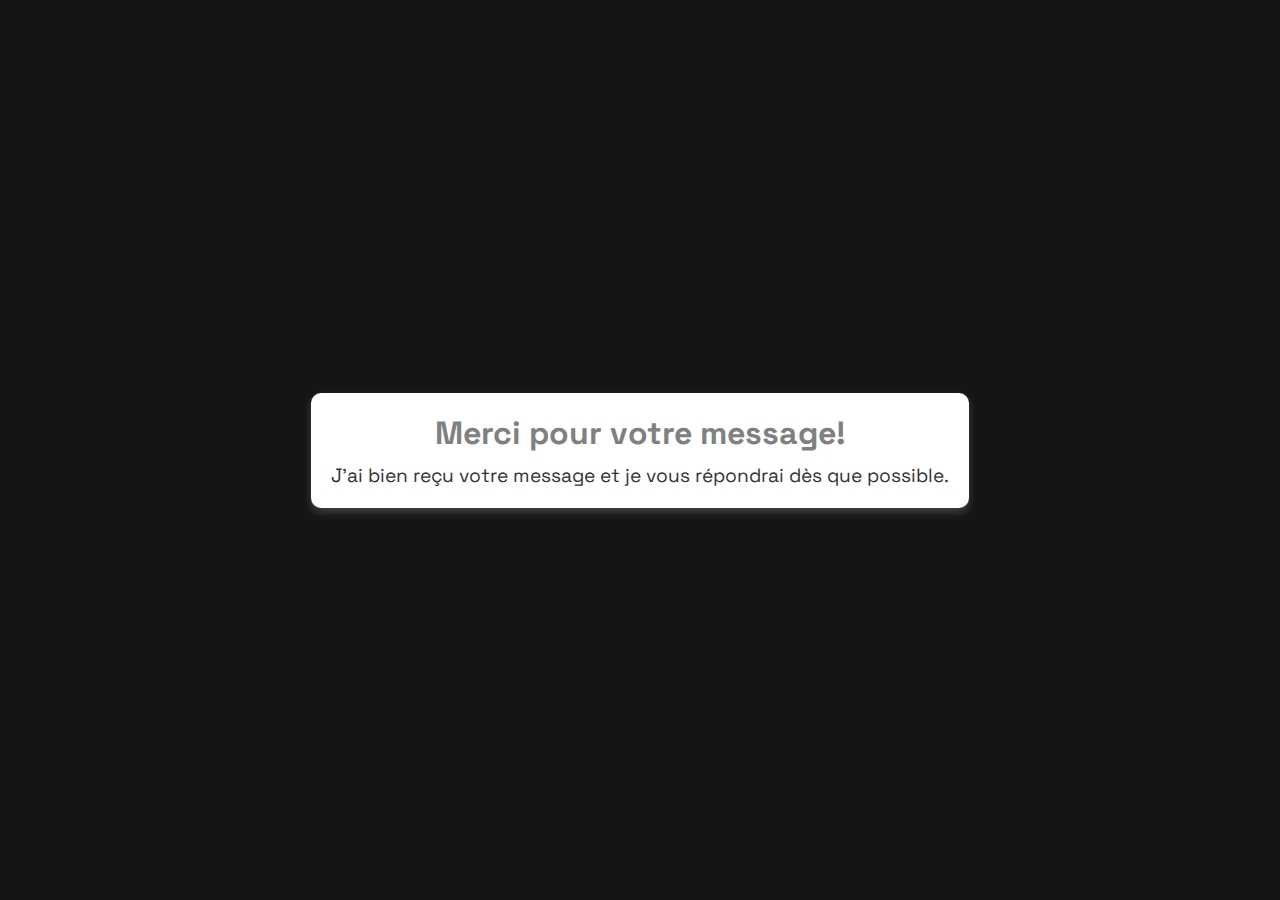
<file: sucess.html>
<!DOCTYPE html>
<html lang="fr">
<head>
    <meta charset="UTF-8">
    <meta name="viewport" content="width=device-width, initial-scale=1.0">
    <link href="https://fonts.googleapis.com/css2?family=Space+Grotesk:wght@700&family=Staatliches&display=swap" rel="stylesheet">
    <title>Merci</title>
    <style>
        *{
            margin: 0;
            padding: 0;
            font-family: 'Space Grotesk', sans-serif;
        }
        body {
            display: flex;
            justify-content: center;
            align-items: center;
            height: 100vh;
            margin-left: 2rem;
            margin-right: 2rem;
            background-color: #151515;
            color: #333;
            text-align: center;
        }
        .message-container {
            padding: 20px;
            border-radius: 10px;
            box-shadow: 0 4px 8px rgba(255, 255, 255, 0.2);
            background-color: #ffffff;
        }
        h1 {
            color: gray;
            font-size: 2rem;
        }
        p {
            font-size: 1.2rem;
            margin-top: 10px;
        }
    </style>
</head>
<body>
    <div class="message-container">
        <h1>Merci pour votre message!</h1>
        <p>J'ai bien reçu votre message et je vous répondrai dès que possible.</p>
    </div>
</body>
</html>
</file>
<file: style.css>
:root {
    --bg_color_main: #151515;
    --text_color_main: #ffffff;
    --bg_education_color: #fff;
    --text_education_color: ##151515;
    --font_title: "Staatliches", sans-serif;
    --font_text: 'Space Grotesk', sans-serif;
    --hover_color: #f93c1b;
}
*,
*::before,
*::after {
    box-sizing: border-box; /* Ensure padding and border are included in element's total width and height */
}
/* Global settings */
* {
    margin: 0;
    padding: 0;
    box-sizing: border-box;
}

/* Font family for headings */
h1, h2, h3 {
    font-family: var(--font_title);
}

/* Font family for other text */
body, p, span, a, button {
    font-family: var(--font_text);
}

/* General layout */
.landing_page {
    display: flex;
    height: 100vh;
    background-color: var(--bg_color_main);
}

.logo {
    position: absolute;
    top: -6rem;
    left: 50%;
    transform: translateX(-50%);
    width: 20rem;
    height: auto;
    z-index: 1;
    background-color: transparent;
}

/* Right Navbar */
.right-nav {
    width: 10%;
    display: flex;
    flex-direction: column;
    justify-content: center;
    align-items: center;
    padding: 1rem;
}

nav {
    display: flex;
    flex-direction: column;
    gap: 6rem;
}

.nav-link {
    font-size: 1.2rem;
    transform: rotate(90deg);
    text-transform: uppercase;
    text-decoration: none;
    color: var(--text_color_main);
    margin: 1rem 0;
    transition: color 0.3s ease, transform 0.3s ease;
}

.nav-link:hover {
    color: var(--hover_color);
    transform: rotate(90deg) scale(1.1);
}

.title {
    margin-bottom: -3rem;
}

.title_name {
    margin-bottom: -1rem;
    position: relative;
}

.left-titles {
    width: 90%;
    display: flex;
    flex-direction: column;
    justify-content: space-around;
    align-items: flex-start;
    padding: 2rem;
    color: var(--text_color_main);
    margin-top: 10rem;
    margin-bottom: 10rem;
}

.left-titles h1 {
    font-size: 10rem;
}

.salut {
    font-size: 1.5rem;
    color: var(--hover_color);
}

/* SVG Styling */
svg {
    fill: gray;
}

#test {
    position: relative;
}

.arrow {
    position: absolute;
    top: 50%;
    left: calc(100% + -10px);
    transform: translateX(1%) scaleX(-1) rotate(180deg);
    width: 19rem;
    height: auto;
    z-index: 1;
}

.underline {
    position: absolute;
    top: 50%;
    left: calc(100% + -10px);
    transform: translateX(-90%) translateY(220%);
    width: 18rem;
    height: auto;
    z-index: 1;
    fill: var(--hover_color);
}

.arrow2 {
    position: absolute;
    top: 50%;
    left: calc(100% + -10px);
    transform: translateX(-40%) translateY(25%) scaleX(-1) rotate(200deg);
    width: 14rem;
    height: auto;
    z-index: 1;
}

.underline2 {
    position: absolute;
    top: 50%;
    left: calc(100% + -10px);
    transform: translateX(-100%) translateY(220%);
    width: 18rem;
    height: auto;
    z-index: 1;
    fill: var(--hover_color);
}

.scroll_down {
    position: absolute;
    top: 50%;
    left: calc(100% + -10px);
    transform: translateX(-550%) translateY(90%) scaleX(-1) rotate(90deg);
    width: 5rem;
    height: auto;
    z-index: 1;
}

.cross {
    position: absolute;
    top: 50%;
    left: calc(100% + -10px);
    transform: translateX(-110%) translateY(-50%) scaleX(-1) rotate(90deg);
    width: 5rem;
    height: auto;
    z-index: 1;
    fill: var(--hover_color);
}


/* Flex container to align 'Hani Atef' and the additional info side by side */
.content-wrapper {
    display: flex;
    align-items: center;
    justify-content: space-between;
    width: 90%;
    gap: 10rem; /* Space between Hani Atef and the additional info */
}

/* Styling for the additional info section */
.additional-info {
    display: flex;
    flex-direction: column;
    gap: 1rem; /* Space between paragraph, icons, and button */
    max-width: 20rem; /* Limit the width of the additional info section */
}

.description {
    font-size: 1.2rem;
    color: var(--text_color_main);
    line-height: 1.5;
}

.social-icons {
    display: flex;
    justify-content: center;
    gap: 2rem; /* Space between icons */
    margin-top: 1rem;
}

.social-icon svg.icon {
    width: 2rem;
    height: 2rem;
    transition: transform 0.3s ease;
}

.social-icon svg.icon:hover {
    transform: scale(1.1); /* Zoom on hover */
}

.cv-btn {
    position: relative;
    align-self: center;
    background-color: var(--bg_color_main);
    background-image: none;
    background-position: 0 90%;
    background-repeat: repeat no-repeat;
    background-size: 4px 3px;
    border-radius: 15px 225px 255px 15px 15px 255px 225px 15px;
    border-style: solid;
    border-width: 2px;
    box-shadow: rgba(0, 0, 0, .2) 15px 28px 25px -18px;
    box-sizing: border-box;
    color: var(--text_color_main);
    cursor: pointer;
    display: inline-block;
    font-family: var(--font_text);
    font-size: 1rem;
    line-height: 23px;
    outline: none;
    padding: .75rem;
    text-decoration: none;
    transition: all 235ms ease-in-out;
    border-bottom-left-radius: 15px 255px;
    border-bottom-right-radius: 225px 15px;
    border-top-left-radius: 255px 15px;
    border-top-right-radius: 15px 225px;
    user-select: none;
    -webkit-user-select: none;
    touch-action: manipulation;
    margin-top: 1rem;

}
.cross_btn{
    position: absolute;
    top: 50%;
    left: calc(100% + -10px);
    transform: translateX(-110%) translateY(-50%) scaleX(-1) rotate(90deg);
    width: 5rem;
    height: auto;
    z-index: 1;
    fill: var(--hover_color);
}


.cv-btn:hover {
    box-shadow: rgba(0, 0, 0, .3) 2px 8px 8px -5px;
    transform: translate3d(0, 2px, 0);
  }
  
  .cv-btn:focus {
    box-shadow: rgba(0, 0, 0, .3) 2px 8px 4px -6px;
  }







/* Media Query for 1360px screens */
@media screen and (max-width: 1500px) {
    .left-titles h1 {
        font-size: 6.5rem;
    }

    .left-titles {
        margin-top: 5rem;
    }
    
    .salut {
        font-size: 1.2rem;
    }
    
    .arrow {
        width: 11rem;
    }
    
    .underline {
        width: 12rem;
    }
    
    .arrow2 {
        position: absolute;
        top: 50%;
        left: calc(100% + -10px);
        transform: translateX(-40%) translateY(30%) scaleX(-1) rotate(200deg);
        width: 7.5rem;
        height: auto;
        z-index: 1;
    }
    
    .underline2 {
        width: 12rem;
    }
    
    .scroll_down {
        position: absolute;
        top: 50%;
        left: calc(100% + -10px);
        transform: translateX(-400%) translateY(80%) scaleX(-1) rotate(90deg);
        width: 4rem;
        height: auto;
        z-index: 1;
    }
    
    .cross {
        width: 4rem;
    }
    
    .logo {
        width: 16rem;
    }
    
    .nav-link {
        font-size: 1rem;
        margin: 0.3rem 0;
    }
    
    .right-nav nav {
        gap: 5rem;
    }
    
    .landing_page {
        padding: 1rem;
    }

    .description {
        font-size: 1rem;
    }

    .cv-btn {
        margin-top: 0.4rem;
    }
    .social-icons {
        margin-top: 0.4rem;
    }
}


@-moz-document url-prefix() {
    @media screen and (max-width: 1500px) {
        .left-titles {
            margin-top: 15rem;
        }
  
}
}

/* Mac Book air 1280 px x 832px */
@media screen and (max-width: 1300px) {
    .left-titles {
        margin-top: 15rem;
    }

    .left-titles h1 {
        font-size: 7.5rem;
    }

    .arrow {
        width: 13rem;
    }
    
    .underline {
        width: 15rem;
    }
    
    .arrow2 {
        width: 9rem;
        
    }
    
    .underline2 {
        width: 13rem;
    }
  }
/* Ipad */
  @media screen and (max-width: 1100px) {
    .left-titles {
        margin-top: 15rem;
    }

    .left-titles h1 {
        font-size: 6rem;
    }

    .arrow {
        width: 11.5rem;
    }
    
    .underline {
        width: 12rem;
    }
    
    .arrow2 {
        width: 7.5rem;
        
    }
    
    .underline2 {
        width: 12rem;
    }
  }




/* Media Query for mobile screens */
@media screen and (max-width: 768px) {

    /* Ensure the layout is vertical and centered */
    .right-nav, .arrow2, .arrow, .scroll_down {
        display: none;
      }
    .landing_page {
      display: flex;
      flex-direction: column;
      justify-content: center;
      align-items: center;
      height: 100vh;
      padding: 2rem;
    }
  
    /* Center and resize the logo */
    .logo {
      width: 10rem;
      top: -4rem;
      left: 0;
      transform: none;
      /* margin-bottom: 1rem; */
      position: relative;
    }
  
    /* Remove right-side navbar */
   
  
    /* Center titles and stack them vertically */
    .left-titles {
      width: auto;
      margin-top: -5rem;
      margin-bottom: 0;
      padding: 0;
      text-align: center;
      display: flex;
      flex-direction: column;
      align-items: center;
    }
  
    .salut {
        font-size: 0.8rem;
        /* margin-bottom: 0.5rem;  */
    }


    .title_name:nth-of-type(1) {
        font-size: 6rem;
        margin-bottom: -0.5rem; 
    }

    .underline, .underline2{
        width: 11rem;
    }


    .title_name:nth-of-type(2) {
        font-size: 6rem;
        margin-bottom: -0.5rem; 
    }
    .arrow2{
        display: none;
    }


    .title:nth-of-type(1) {
        font-size: 2rem;
        margin-bottom: 0rem;
        word-spacing: -0.2rem;
    }


    .title:nth-of-type(2) {
        font-size: 1.7rem;
        margin-bottom: 0rem; 
    }
  
    /* Ensure that the paragraph, icons, and button are below the titles */
    .additional-info {
      margin-top: 1rem; /* Add space between titles and additional info */
      display: flex;
      flex-direction: column;
      align-items: center;
      gap: 1rem; /* Space between paragraph, icons, and button */
    }
  
    /* Adjust the description */
    .description {
      font-size: 0.8rem;
      color: var(--text_color_main);
      margin-bottom: 1rem;
      max-width: 100%;
      text-align: center;
    }
  
    /* Center and resize the social icons */
    .social-icons {
      justify-content: center;
      gap: 1rem;
      margin-bottom: 0.8rem;
    }
  
    .social-icon svg.icon {
      width: 2rem;
      height: 2rem;
    }
  
    /* Center the button and adjust its size */
    .cv-btn {
      margin-top: 1rem;
      align-self: center;
      padding: 0.75rem;
      font-size: 1rem;
    }
  
    /* Ensure appropriate spacing between items */
    .content-wrapper {
      flex-direction: column;
      align-items: center;
      justify-content: center;
      gap: 1rem; /* Adjust gap for mobile */
    }

}


  .arrow, .arrow2, .cross_btn, .scroll_down {
    stroke: currentColor;          /* Stroke color for outline animation */
    stroke-width: 2;               /* Thickness of the arrow line */
    stroke-dasharray: 100%;        /* Dash length to match path length */
    stroke-dashoffset: 100%;       /* Start hidden */
    animation: drawAndErase 6s ease-in-out infinite; /* Loop animation */
}

    

/* Keyframes for drawing and erasing, with fill effect */
@keyframes drawAndErase {
    0% {
        stroke-dashoffset: 100%;  /* Start fully hidden */
        fill-opacity: 0;          /* Hide fill */
    }
    50% {
        stroke-dashoffset: 0;     /* Fully drawn */
        fill-opacity: 1;          /* Fully visible fill */
    }
    100% {
        stroke-dashoffset: 100%;  /* Erase back */
        fill-opacity: 0;          /* Hide fill */
    }

}





/* EDUCATION SECTION */




.timeline-section{
    min-height: 100vh;
    background-color: var(--bg_education_color);
    padding: 6.25rem 1rem;
}


.edu_title {
    position: relative;
    display: flex;
    flex-direction: column; /* Stack title and underline vertically */
    justify-content: center;
    align-items: center; /* Center the text and SVG */
    margin-bottom: 4rem;
    font-size: 8rem;
}

.underline_edu {
    width: 100%; /* Make the SVG's width responsive */
    height: auto;
    width: 30rem;
    transform: translateY(-50%); /* Adjust vertical alignment */
    fill: var(--hover_color); /* Use the hover color or any other color */
}


.timeline-items{
    max-width: 62.5rem;
    margin: auto;
    display: flex;
    flex-wrap: wrap;
    position: relative;
}

.timeline-items::before{
    content: '';
    position: absolute;
    width: 2px;
    height: 100%;
    background-color: var(--bg_color_main);
    left: calc(50% - 1px);
    
}

.master_name{
    font-size: 1rem;
    margin-bottom: 1rem;

    
}

.timeline-item{
    margin-bottom: 2.5rem;
    width: 100%;
    position: relative;
}

.timeline-item:nth-child(odd) {
    padding-right: calc(50% + 2rem);
    text-align: right;
}

.timeline-item:nth-child(even) {
    padding-left: calc(50% + 2rem);
}

.timeline-item:last-child{
    margin-bottom: 0;
}


.timeline-dot{
    height: 1rem;
    width: 1rem;
    background-color: gray;
    position: absolute;
    left: calc(50% - 0.5rem);
    border-radius: 50%;
}
.timeline-content{
    background-color: var(--bg_color_main);
    color: var(--text_color_main);
    padding: 2rem;
    border-radius: 1rem;

}

.timeline-date{
    font-size: 3rem;
    color: gray;
}

.timeline-content h3{
    font-size: 1.5rem;
    color: orange;
    margin: 0 0 1rem;
    text-transform: capitalize;
    font-weight: 500;
}

/* .timeline-content p{
    font-size: 1rem;
    color: var(--font_text);
    font-weight: 300;
    line-height: 1.375rem;
} */

.master_name{
    font-size: 1rem;
    margin-bottom: 0.5rem;
    color: rgb(181, 181, 181);
    
}

.con_master{
    font-size: 1rem;
    color: var(--font_text);
    font-weight: 300;
    line-height: 1.375rem;
}

@media (max-width: 768px) {
    .timeline-items::before{
        left: 7px;
    }

    .timeline-item:nth-child(odd){
        padding-right: 0;
        text-align: left;
    }
    
    .timeline-item:nth-child(odd),
    .timeline-item:nth-child(even){
        padding-left: 37px;
    }

    .timeline-dot{
        left: 0;
    }
    .edu_title{
        font-size: 5rem;
    }
    .underline_edu{
        width: 20rem;
    }
    .timeline-date{
        font-size: 2.5rem;
    }
}


/* EXPERIENCE / COURSES SECTION */




.exp-container {
    display: flex;
    flex-direction: column;
    height: auto;
    background-color: var(--bg_color_main);
    color: var(--text_color_main);
}

.exp_left {
    flex: 1;
    display: flex;
    justify-content: center;
    align-items: center;
    padding-left: 2rem; 
    gap: 4rem;
}


.right-column{
    flex: 1;
    display: flex;
    justify-content: center;
    align-items: center;
    padding-right: 2rem; 
    margin-bottom: 2rem;
}


.right-column .cards_roll{
    width: 100%
}

.experience_title, .courses_title {
    display: flex;
    flex-direction: column;
    font-size: 2rem;
}

.experience_title span,
.courses_title span {
    margin: 0.2rem;
}


.separator-line {
    height: 0.2rem;
    width: 80%;
    background-color: gray;
    margin: 0 auto;
}


.wrapper {
    display: flex;
    align-items: center;
    justify-content: center;
    width: 90%;
    margin-inline: auto;
    position: relative;
    height: 16rem;
    /* margin-bottom: 2rem; */
    overflow: hidden;
    mask-image: linear-gradient(to right, rgba(0,0,0,0),
    rgba(0,0,0,1) 28%,
    rgba(0,0,0,1) 88%,
    rgba(0,0,0,0));
}

@keyframes scrollleft{
    to{
        left: -12rem;
    }
}


.card {
    background-color: var(--text_color_main);
    color: var(--bg_color_main);
    width: 12rem; 
    height: 16rem;
    display: flex;
    flex-direction: column; 
    align-items: center;
    justify-content: center;
    border-radius: 3rem; 
    padding: 10px;
    position: absolute;
    left: max(calc(12rem * 10), 100%); 
    animation: scrollleft 40s linear infinite;

}

.card .img {
    height: 60px;
    width: 60px;
    background: #ffffff;
    box-shadow: 0px 0px 5px rgba(0, 0, 0, 0.2);
    border-radius: 50%;
    padding: 3px;
    position: absolute;
    top: 10px; 
    left: 50%;
    transform: translateX(-50%); 
}

.card .img img {
    height: 100%;
    width: 100%;
    border-radius: 50%;
}

.card .details {
    margin-top: 2rem;
    text-align: center; 
}

.details span {
    font-size: 1.5rem;
    color: gray;
}


.wrapper .card:nth-child(1) { animation-delay: calc(40s / 10 *(10 - 1) * -1); }
.wrapper .card:nth-child(2) { animation-delay: calc(40s / 10 *(10 - 2) * -1); }
.wrapper .card:nth-child(3) { animation-delay: calc(40s / 10 *(10 - 3) * -1); }
.wrapper .card:nth-child(4) { animation-delay: calc(40s / 10 *(10 - 4) * -1); }
.wrapper .card:nth-child(5) { animation-delay: calc(40s / 10 *(10 - 5) * -1); }
.wrapper .card:nth-child(6) { animation-delay: calc(40s / 10 *(10 - 6) * -1); }
.wrapper .card:nth-child(7) { animation-delay: calc(40s / 10 *(10 - 7) * -1); }
.wrapper .card:nth-child(8) { animation-delay: calc(40s / 10 *(10 - 8) * -1); }
.wrapper .card:nth-child(9) { animation-delay: calc(40s / 10 *(10 - 9) * -1); }
.wrapper .card:nth-child(10) { animation-delay: calc(40s / 10 *(10 - 10) * -1);}

/* Mobile-specific adjustments */

    @media (max-width: 768px) {
        .exp-container {
            flex-direction: column;
            padding: 0.5rem;
            overflow: hidden;
        }
    
        .experience_title, .courses_title {
            flex-direction: row; /* Set to row to display horizontally */
            font-size: 1.5rem;   /* Adjust font size for mobile */
            justify-content: center;
            gap: 0.2rem;         /* Add spacing between letters */
        }
    
        .exp_left, .right-column {
            flex-direction: column;
            padding: 0.5rem;
            gap: 1rem;
        }

        .courses-section {
            order: 1; /* Place title above cards */
            margin-bottom: 1rem;
        }
    
        .cards_roll {
            order: 2;
        }
    
        /* .wrapper {
            height: 12rem;
        }
    
        .card {
            width: 8rem;
            height: 12rem;
        } */
    
        .separator-line {
            width: 60%; /* Reduced width of the line on mobile */
        }
    }


/* CARD EXP  */

.con_2{
    background-color: #151515;
    display: flex;
    justify-content: center;
    align-items: center;
    flex-wrap: wrap;

}

.card_2{
    position: relative;
    background-color: var(--text_color_main);
    width: 20rem;
    margin: 2rem;
    border-radius: 1rem;
    color: var(--text_color_main);
    display: grid;
    place-content: center;
    padding: 3rem 2rem;
    isolation: isolate; 
    overflow: hidden;   
}
.card_2 img{
    width: 3rem;
    height: 3rem;
    margin-inline: auto;
}

.card_2::before,
.card_2::after{
    content: '';
    position: absolute;
}

.card_2::before{
    width: 200%;
    height: 200%;
    background-image: conic-gradient(blue 0deg,
                        transparent 60deg, 
                        transparent 180deg,
                        blue 180deg,
                        transparent 240deg);
    inset: -50%;
    z-index: -2;
    animation: border 8s linear infinite;


}

.card_2:hover::before{
    animation-play-state: paused;
}

@keyframes border {
    to{
        transform: rotate(-360deg);
    }
    
}

.card_2::after{
    background-color: var(--bg_color_main);
    inset: 0.25rem;
    border-radius: calc(1rem - 0.25rem);
    z-index: -1;
    transition: all 0.35s linear;
}

.card_2:hover::after{
    background-color: var(--text_color_main);
}

.card_2:hover{
    color: var(--bg_color_main);
}

.card_2 .title_2{
    text-align: center;
    font-size: 1.5rem;
    line-height: 1.875rem;
    margin-block: 2.5rem 1.5rem;
    color: blue;
}

.card_2 .date_2{
    text-align: center;
    margin-bottom: 1rem;
    font-size: 1.1rem;
}
.card_2 .detail_2{
    line-height: 1.5rem;
    text-align: center;
}

/* CARD 1 */


.card_1{
    position: relative;
    background-color: var(--text_color_main);
    width: 20rem;
    margin: 2rem;
    border-radius: 1rem;
    color: var(--text_color_main);
    display: grid;
    place-content: center;
    padding: 3rem 2rem;
    isolation: isolate; 
    overflow: hidden;   
}
.card_1 img{
    width: 3rem;
    height: 3rem;
    margin-inline: auto;
}

.card_1::before,
.card_1::after{
    content: '';
    position: absolute;
}

.card_1::before{
    width: 200%;
    height: 200%;
    background-image: conic-gradient(green 0deg,
                        transparent 60deg, 
                        transparent 180deg,
                        green 180deg,
                        transparent 240deg);
    inset: -50%;
    z-index: -2;
    animation: border 8s linear infinite;


}

.card_1:hover::before{
    animation-play-state: paused;
}

@keyframes border {
    to{
        transform: rotate(-360deg);
    }
    
}

.card_1::after{
    background-color: var(--bg_color_main);
    inset: 0.25rem;
    border-radius: calc(1rem - 0.25rem);
    z-index: -1;
    transition: all 0.35s linear;
}

.card_1:hover::after{
    background-color: var(--text_color_main);
}

.card_1:hover{
    color: var(--bg_color_main);
}

.card_1 .title_1{
    text-align: center;
    font-size: 1.5rem;
    line-height: 1.875rem;
    margin-block: 2.5rem 1.5rem;
    color: green;
}

.card_1 .date_1{
    text-align: center;
    margin-bottom: 1rem;
    font-size: 1.1rem;
}
.card_1 .detail_1{
    line-height: 1.5rem;
    text-align: center;
}


/* PROJECT SECTION */


.project_section {
    min-height: 100vh;
    margin-bottom: 7rem;
}

#project_title{
    margin-top: 5rem;
}
.slider_body {
    display: flex;
    justify-content: center;
    align-items: center;

}

.slider {
    position: relative;
    width: 100%;
    height: 370px;
}

.item {
    position: absolute;
    width: 300px; 
    height: 450px; 
    /* text-align: justify; */
    background-color: var(--bg_color_main);
    color: var(--text_color_main);
    border-radius: 10px;
    padding: 20px;
    transition: 0.5s;
    left: calc(50% - 125px); 
    top: 0;
}

.item h1{
    color: orange;
    margin-bottom: 1rem;
}

.item p{
    margin-top: 1rem;
    font-size: 0.8rem;
}
.item span{
    color: #f93c1b;
}
#next,
#prev {
    position: absolute;
    top: 40%;
    color: var(--bg_color_main);
    background-color: transparent;
    border: none;
    font-size: 3rem; /* Reduced size for mobile */
    left: 30px; /* Reduced spacing */
}

#next {
    left: unset;
    right: 30px; /* Reduced spacing */
}




/* Mobile-specific adjustments */
@media (max-width: 768px) {
    .slider {
        height: 550px;
        overflow: hidden;
    }

    .item {
        width: 210px; /* Smaller width for mobile */
        height: 550px; /* Adjust height for mobile */
        left: calc(50% - 105px); /* Center align on mobile */
        font-size: 1rem;
    }

    #next,
    #prev {
        font-size: 2.5rem;
        top: 45%;
    }
    .item h1{
        color: orange;
        margin-bottom: 1rem;
    }
    
    .item p{
        margin-top: 1rem;
        font-size: 0.7rem;
    }
}



/* CONTACT SECTION  */


.contact_section{
    display: flex;
    justify-content: center;
    align-items: center;
    min-height: 100vh;
    background-color: var(--bg_color_main);
    color: var(--text_color_main);
    overflow: hidden;
    
}


.container_contact{
    width: 80%;
    padding: 20px;
}

.container_contact h1{
    width: 100%;
    color: var(--text_color_main);
    font-size: 3rem;
    text-align: center;
    margin-bottom: 2rem;
    
}

.container_contact .row100{
    position: relative;
    width: 100%;
    display: grid;
    grid-template-columns: repeat(auto-fit, minmax(300px,1fr));

}

.container_contact .row100 .col{
    position: relative;
    width: 100%;
    padding: 0 10px;
    margin: 30px 0 10px;
    transition: 0.5s;
}

.container_contact .row100 .inputBox{
    position: relative;
    width: 100%;
    height: 40px;
    color: var(--text_color_main);
}

.container_contact .row100 .inputBox input,
.container_contact .row100 .inputBox.textarea textarea{
    position: absolute;
    width: 100%;
    height: 100%;
    background: transparent;
    box-shadow: none;
    border: none;
    outline: none;
    font-size: 18px;
    padding: 0 10px;
    z-index: 1;
    color: var(--text_color_main);
}

.container_contact .row100 .inputBox .text{
    position: absolute;
    top: 0;
    left: 0;
    line-height: 40px;
    font-size: 18px;
    padding: 0 10px;
    display: block;
    transition: 0.5s;
    pointer-events: none;
}

.container_contact .row100 .inputBox input:focus + .text,
.container_contact .row100 .inputBox input:valid + .text{
    top: -35px;
    left: -10px;    

}

.container_contact .row100 .inputBox .line{
    position: absolute;
    bottom: 0;
    display: block;
    width: 100%;
    height: 2px;
    background-color: rgb(64, 64, 64);
    transition: 0.5s;
    border-radius: 2px;
    pointer-events: none;

}

.container_contact .row100 .inputBox input:focus ~ .line,
.container_contact .row100 .inputBox input:valid ~ .line{
    height: 100%;
}

.container_contact .row100 .inputBox.textarea{
    position: relative;
    width: 100%;
    height: 100px;
    padding: 10px 0;

}

.container_contact .row100 .inputBox.textarea textarea{
    height: 100%;
    resize: none;

}

.container_contact .row100 .inputBox textarea:focus + .text,
.container_contact .row100 .inputBox textarea:valid + .text{
    top: -35px;
    left: -10px;    

}

.container_contact .row100 .inputBox textarea:focus ~ .line,
.container_contact .row100 .inputBox textarea:valid ~ .line{
    height: 100%;
    
}


@media (max-width: 600px) {
    .contact_section{
        overflow-x: hidden;
    }
    .container_contact {
        width: 100%;
    }

    .container_contact h1 {
        font-size: 3rem;
    }

    .container_contact .row100 {
        grid-template-columns: repeat(auto-fit, minmax(300px, 1fr));
        /* grid-template-columns: 1fr;  */

    }
       #buttonContainer {
        justify-content: center; 
    }

} 






input[type="submit"] {
    align-items: center;
    appearance: none;
    background-color: #FCFCFD;
    border-radius: 4px;
    border-width: 0;
    box-shadow: rgba(241, 241, 241, 0.4) 0 2px 4px,rgba(248, 247, 249, 0.3) 0 7px 13px -3px,#e7e7e9 0 -3px 0 inset;
    box-sizing: border-box;
    color: var(--bg_color_main);
    cursor: pointer;
    display: inline-flex;
    font-family: var(--font_text);
    height: 48px;
    justify-content: center;
    line-height: 1;
    list-style: none;
    overflow: hidden;
    padding-left: 16px;
    padding-right: 16px;
    position: relative;
    text-align: left;
    text-decoration: none;
    transition: box-shadow .15s,transform .15s;
    user-select: none;
    -webkit-user-select: none;
    touch-action: manipulation;
    white-space: nowrap;
    will-change: box-shadow,transform;
    font-size: 18px;
}

input[type="submit"]:focus {
  box-shadow: #D6D6E7 0 0 0 1.5px inset, rgba(45, 35, 66, 0.4) 0 2px 4px, rgba(45, 35, 66, 0.3) 0 7px 13px -3px, #D6D6E7 0 -3px 0 inset;
}

input[type="submit"]:hover {
  box-shadow: rgba(45, 35, 66, 0.4) 0 4px 8px, rgba(45, 35, 66, 0.3) 0 7px 13px -3px, #D6D6E7 0 -3px 0 inset;
  transform: translateY(-2px);
}

input[type="submit"]:active {
  box-shadow: #D6D6E7 0 3px 7px inset;
  transform: translateY(2px);
}

#buttonContainer {
    display: flex;                 
    justify-content: center;       
    align-items: center;           
    height: 100%;            
}
</file>
